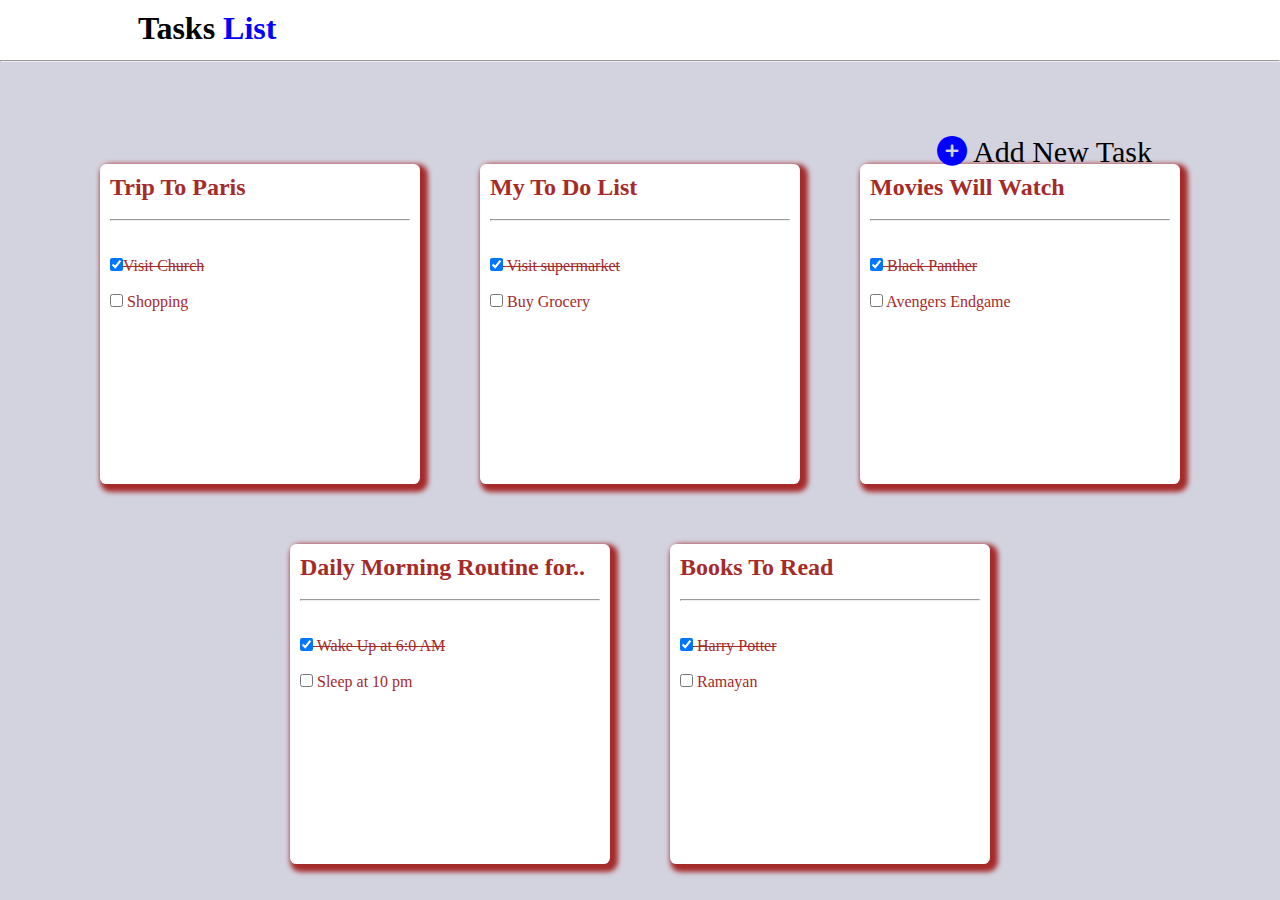
<file: index.html>
<!DOCTYPE html>
<html lang="en">
<head>
    <meta charset="UTF-8">
    <meta http-equiv="X-UA-Compatible" content="IE=edge">
    <meta name="viewport" content="width=device-width, initial-scale=1.0">
    <link rel="stylesheet" href="./mystyle.css">
    <!-- <link rel="stylesheet" href="./phoneStyle.css"> -->
    <link rel="stylesheet" href="https://cdnjs.cloudflare.com/ajax/libs/font-awesome/6.3.0/css/all.min.css">
    <title>Document</title>
</head>

<body>
      <div class="plus">
        <a class="plus1" href="./index1.html"><i class="fa-sharp fa-solid fa-circle-plus"></i></a>
   
        <a class="plus2" href="./index1.html" type="icon">Add New Task</a>

    
    </div> 
    
    <div class="start">
        <h1 class="start1">Tasks <span class="start2">List</span></h1>
    </div>
    <div class="start3">
        <hr>
    </div>
    <br>
    <br>
    <br>
    <br>
    
    <div class="parent">
     <a class="child2" href="./index2.html">
        <div class="child">
            <h2>Trip To Paris</h2>
            <br>
            <hr>
            <br>
            <br>
            <input type="checkbox" name="checkbox" value="1"checked><span class="child1">Visit Church</span>  
            <br>
            <br>
            <input type="checkbox" name="checkbox" value="ckeckbox"> Shopping
        </div>
    </a>
        <div class="child">
            <h2>My To Do List</h2>
            <br>
            <hr>
            <br>
            <br>
            <input type="checkbox" name="checkbox" value="1"checked><span class="child1"> Visit supermarket</span>
            <br>
            <br>
            <input type="checkbox" name="checkbox" value="ckeckbox"> Buy Grocery
        </div>
        <div class="child">
            <h2>Movies Will Watch</h2>
            <br>
            <hr>
            <br>
            <br>
            <input type="checkbox" name="checkbox" value="1"checked><span class="child1"> Black Panther</span>
            <br>
            <br>
            <input type="checkbox" name="checkbox" value="ckeckbox"> Avengers Endgame
        </div>
         <div class="child">
            <h2>Daily Morning Routine for..</h2>
            <br>
            <hr>
            <br>
            <br>
            <input type="checkbox" name="checkbox" value="1"checked><span class="child1"> Wake Up at 6:0 AM</span>
            <br>
            <br>
            <input type="checkbox" name="checkbox" value="ckeckbox"> Sleep at 10 pm
        </div>
        <div class="child">
            <h2>Books To Read</h2>
            <br>
            <hr>
            <br>
            <br>
            <input type="checkbox" name="checkbox" value="1"checked><span class="child1"> Harry Potter</span>
            <br>
            <br>
            <input type="checkbox" name="checkbox" value="ckeckbox"> Ramayan
        </div>


    </div>
   
</body>
</html>
</file>
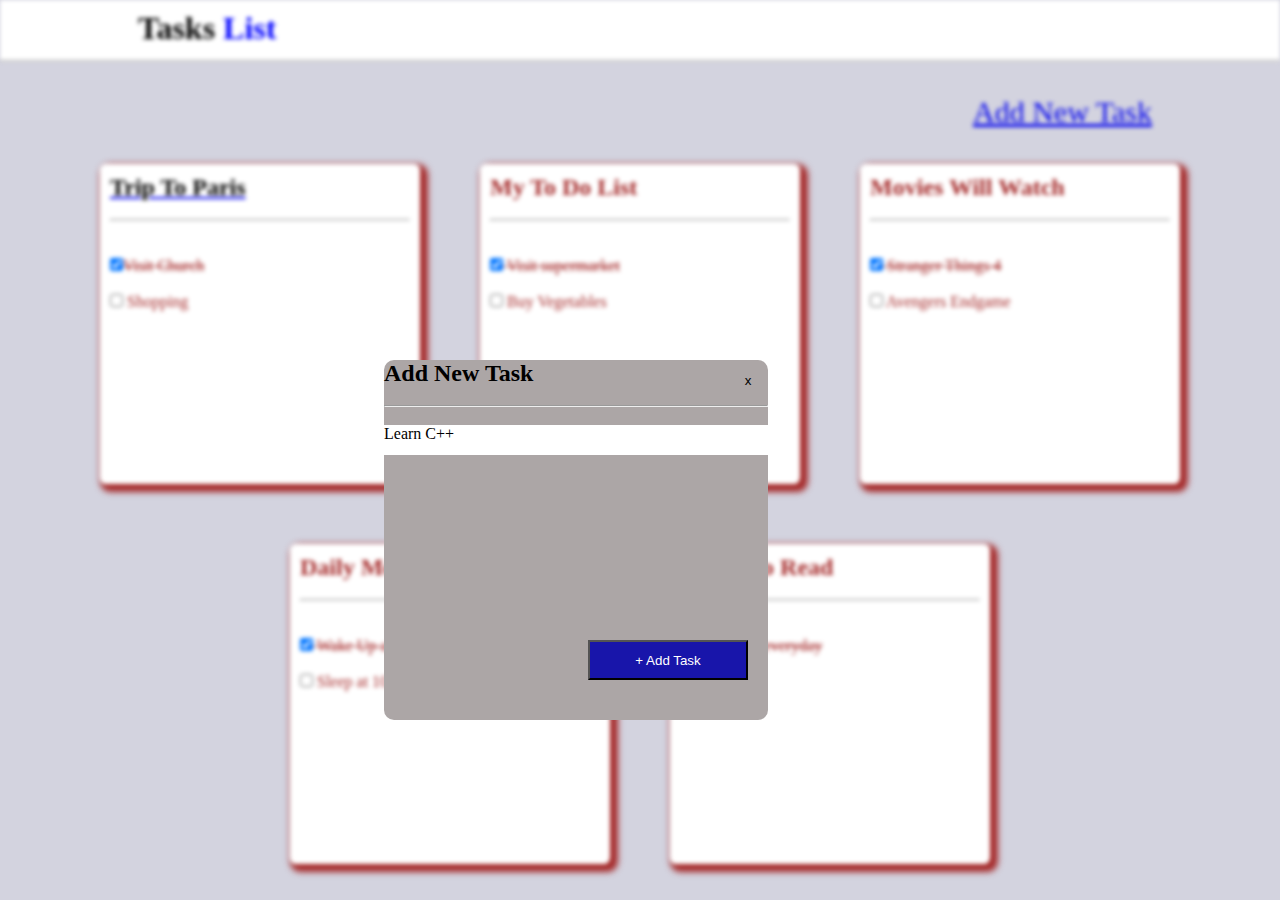
<file: index1.html>
<!DOCTYPE html>
<html lang="en">
<head>
    <meta charset="UTF-8">
    <meta http-equiv="X-UA-Compatible" content="IE=edge">
    <meta name="viewport" content="width=device-width, initial-scale=1.0">
    <link rel="stylesheet" href="./mystyle.css">
    <title>Document</title>
</head>
<body>
  <div class="blur">
    
      <div class="plus">
        <a href="./index1.html">
        <i class="fa-sharp fa-solid fa-circle-plus"></i></a>
        <a href="./index1.html" type="icon">Add New Task</a>
    </div> 
    
    <div class="start">
        <h1 class="start1">Tasks <span class="start2">List</span></h1>
    </div>
    <div class="start3">
        <hr>
    </div>
    <br>
    <br>
    <br>
    <br>
    
    <div class="parent">

        <div class="child">
            <a href="./index1.html">
             <h2> <span class="child2">Trip To Paris</span></h2>
             </a>
            <br>
            <hr>
            <br>
            <br>
            <input type="checkbox" name="checkbox" value="1"checked><span class="child1">Visit Church</span>  
            <br>
            <br>
            <input type="checkbox" name="checkbox" value="ckeckbox"> Shopping
        </div>
        <div class="child">
            <h2>My To Do List</h2>
            <br>
            <hr>
            <br>
            <br>
            <input type="checkbox" name="checkbox" value="1"checked><span class="child1"> Visit supermarket</span>
            <br>
            <br>
            <input type="checkbox" name="checkbox" value="ckeckbox"> Buy Vegetables
        </div>
        <div class="child">
            <h2>Movies Will Watch</h2>
            <br>
            <hr>
            <br>
            <br>
            <input type="checkbox" name="checkbox" value="1"checked><span class="child1"> Stranger Things 4</span>
            <br>
            <br>
            <input type="checkbox" name="checkbox" value="ckeckbox"> Avengers Endgame
        </div>
         <div class="child">
            <h2>Daily Morning Routine for..</h2>
            <br>
            <hr>
            <br>
            <br>
            <input type="checkbox" name="checkbox" value="1"checked><span class="child1"> Wake Up at 6:0 AM</span>
            <br>
            <br>
            <input type="checkbox" name="checkbox" value="ckeckbox"> Sleep at 10 pm
        </div>
        <div class="child">
            <h2>Books To Read</h2>
            <br>
            <hr>
            <br>
            <br>
            <input type="checkbox" name="checkbox" value="1"checked><span class="child1"> Design of everyday</span>
            <br>
            <br>
            <input type="checkbox" name="checkbox" value="ckeckbox"> Alchimist
        </div>


    </div>
   

  </div>
    <form action="">
 <div class="divc">
    <div>
      <h2>Add New Task</h2>
    </div>
    <br>
    <hr>
    <br>
    <div class="divc1">
       <p>Learn C++</p>
    </div>
    <br>
    <br>
     <div >
       <a href="./index3.html">
        <button type="button" class="divc2"> + Add Task</button>
      </a>
     </div>
     <br>
     <br>
     <div>
      <a href="./index.html">
        <button type="button" class="divc3">x</button>
      </a>
     </div>
 </div> 
</form>
</body>
</html>
</file>
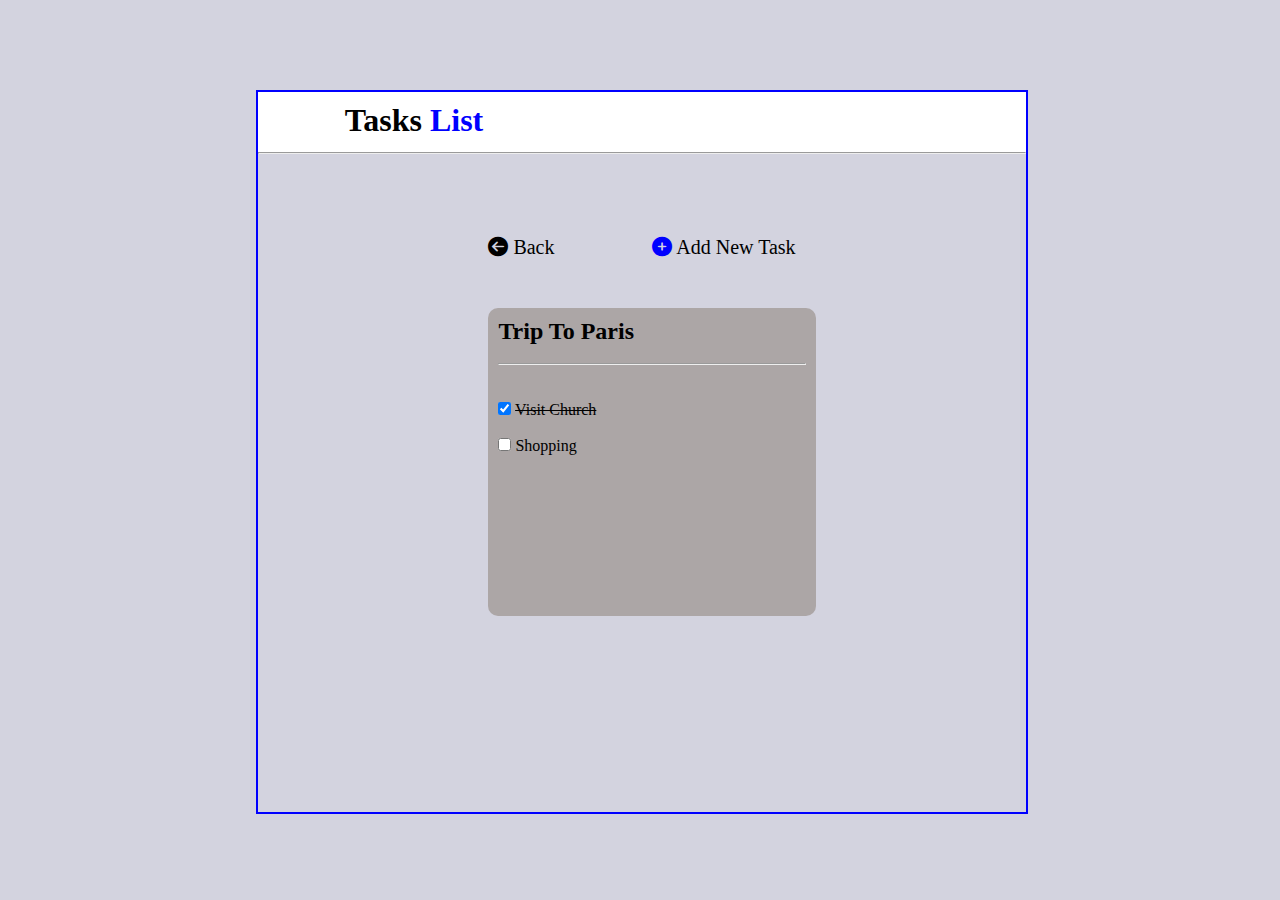
<file: index2.html>
<!DOCTYPE html>
<html lang="en">
<head>
    <meta charset="UTF-8">
    <meta http-equiv="X-UA-Compatible" content="IE=edge">
    <meta name="viewport" content="width=device-width, initial-scale=1.0">
    <link rel="stylesheet" href="./mystyle.css">
    <link rel="stylesheet" href="https://cdnjs.cloudflare.com/ajax/libs/font-awesome/6.3.0/css/all.min.css">  
    
    <title>Document</title>
</head>

<body>

  <div class="trip1">
    <div class="back">
      <a class="plus3" href="./index.html">  <i class="fa-solid fa-circle-arrow-left"></i> Back</a>
    </div>
    <div class="add">
      <a class="plus1" href="./index1.html"><i class="fa-sharp fa-solid fa-circle-plus"></i></a>
      <a class="plus2" href="./index3.html" type="icon">Add New Task</a>
    </div>
    <div class="trip2">
      <h1 class="start1">Tasks <span class="start2"> List</span></h1>
    </div>
    <hr>
    <br>
    <br>
      <div class="trip3">
        <h2>Trip To Paris</h2>
        <br>
        <hr>
        <br>
        <br>
        <input type="checkbox" name="checkbox" value="1"checked> <span class="child1"> Visit Church </span>
        <br>
        <br>
        <input type="checkbox" name="checkbox" value="ckeckbox"> Shopping
      </div> 
  </div> 
</body>

</html>
</file>
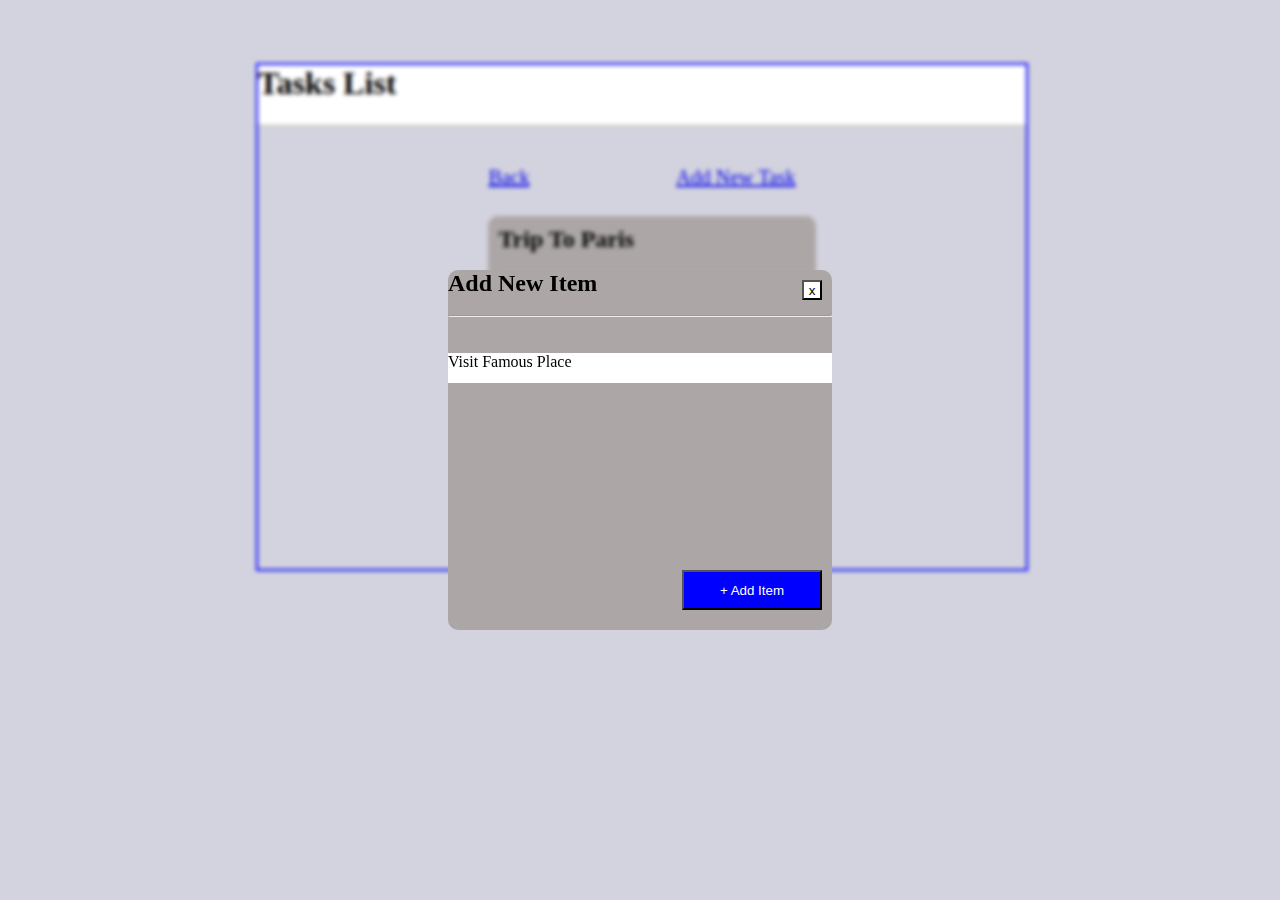
<file: index3.html>
<!DOCTYPE html>
<html lang="en">
<head>
    <meta charset="UTF-8">
    <meta http-equiv="X-UA-Compatible" content="IE=edge">
    <meta name="viewport" content="width=device-width, initial-scale=1.0">
    <link rel="stylesheet" href="./mystyle.css">
    <title>Document</title>
</head>
<body>
   <div class="blur">
      <div class="trip1">
         <div class="back">
           
           <a href="./index.html">  <i class="fa-solid fa-circle-arrow-left"></i> Back</a>
         </div>
         <div class="add">
           
           <a href="./index3.html">  <i class="fa-sharp fa-solid fa-circle-plus"></i> Add New Task</a>
         </div>
         <div >
           <h1 class="trip2">Tasks List</h1>
         </div>
         <hr>
         <br>
         <br>
             <div class="trip3">
             <h2 class="">Trip To Paris</h2>
             <br>
             <hr>
             <br>
             <br>
             <input type="checkbox" name="checkbox" value="1"checked> Visit Church 
             <br>
             <br>
             <input type="checkbox" name="checkbox" value="ckeckbox"> Shopping
           </div> 
       </div> 
   </div>
      
    <div class="item">
         <div>
            <h2>Add New Item</h2>
         </div>
         <br>
         <hr>
         <br>
         <br>
         <div class="item1">
            <p>Visit Famous Place</p>
         </div>
         <div >
            <button type="button" name="add item" value="item" class="item2">+ Add Item </button>
         </div>
         <div >
            <a href="./index.html">
            <button type="button" name="back" value="back" class="item3" >x</button>
            </a>
         </div>
    </div>
</body>
</html>
</file>
<file: mystyle.css>
*{
    padding: 0;
    margin: 0;
 }

 body
 {
   /* border: 1px solid; */
   background-color: rgb(211, 211, 223);
   height: 900px;

}

.plus
{
  color: rgb(0, 0, 255);
  font-size: 30px;
  position: absolute;
  top: 15%;
  right: 10%;
}

.plus1
{
  text-decoration: none;
  color: rgb(0, 0, 255);

}

.plus2{
  text-decoration: none;  
  color: black;
}

.plus3{
  text-decoration: none; 
  color: black;
}

.start
{
    border: 1px;
    background-color: white;
    height: 60px;
    text-align: center;
    
}

.start1
{
  position: absolute;
  left: 10%;
  padding: 10px;
}

.start2
{
  color: rgb(0, 0, 255);
}

.start3
{
  text-shadow: 10px 10px 10px 12px grey;
}

.parent
{
     display: flex; 
     flex-wrap: wrap; 
    justify-content: center;
    
}

.child
{
  color: brown;
  border: 0px solid;
  background-color: white;
  border-radius: 2%;
  justify-content: center;
  box-shadow:-10px -3px 10px ;
  box-shadow: 4px 4px 5px 4px;
  padding: 10px;
  height: 300px;
  width: 300px; 
  margin: 30px; 
}

.child:hover
{
    background-color: rgb(172, 166, 166);
    box-shadow: -3px -3px 10px;
    box-shadow: 3px 3px 10px;
}

.child1
{
  text-decoration: line-through;
}

.child2
{
  text-decoration: none;
  color: black; 
}

.divc
{
  border: 1px;
  background-color: rgb(172, 166, 166);
  border-radius: 10px;
  width: 30%;
  height: 40%;
  position: absolute;
  top: 40%;
  left: 30%;
}

.divc1
{
  border: 1px;
  background-color: white;
  height: 30px;
  width: 100%;
}

.divc2
{
  color: white;
  background-color: rgb(24, 21, 170);
  height: 40px;
  width: 160px;
  position: absolute;
  bottom: 40px;
  right: 20px;

}

.divc3
{
  background-color: rgb(172, 166, 166);
  border: 0;
  height: 20px;
  width: 20px;
  position: absolute;
  top: 10px;
  right: 10px;
}

.trip1{
 border: 2px solid blue;
 height: 80%;
 width: 60%;
 position: absolute;
 left: 20%;
 top: 10%;
 }

 .trip2
 {
  background-color: white;
  border: 1px;
  height: 60px;

}

.trip22
{
  position: absolute;
  left: 20%; 
} 

.trip3
{
  border: 1px;
  background-color: rgb(172, 166, 166);
  border-radius: 10px;
  padding: 10px; 
  width: 40%;
  height: 40%;
  position: absolute; 
  left: 30%;
  top: 30%;
}

.back
{
  position: absolute;
  top: 20%;
  left: 30%;
  font-size: 20px;
}

.add
{
  position: absolute;
  top: 20%;
  right: 30%;
  font-size: 20px;
  color: rgb(0, 0, 255);
}

.item
{
  border: 1px;
  background-color: rgb(172, 166, 166);
  border-radius: 10px;
  width: 30%;
  height: 40%;
  position: absolute;
  top: 30%;
  left: 35%;
}

.item1
{
  border: 1px;
  background-color: white;
  height: 30px;
  width: 100%; 
}

.item2
{
  color: white;
  background-color:  rgb(0, 0, 255);
  height: 40px;
  width: 140px;
  position: absolute;
  bottom: 20px;
  right: 10px;
}

.item3
{
  background-color: white;
  height: 20px;
  width: 20px;
  position: absolute;
  top: 10px;
  right: 10px;

}

.blur
{
  filter: blur(2px);
  height: 70%;
  width: 100%;
}


@media screen and (max-width: 500px) and (min-width: 200px){
  .divc{
    width: 200px;
    height: 200px;
    position: absolute;
    top: 40%;
    left: 10%;
  }
  .plus{
    justify-content: center;
    position: absolute;
  top: 15%;
  left: 45%;
  }
  .plus2{
    display: none;
  }
  .trip1 {
    height: 80%;
    width: 90%;
    position: absolute;
    left: 3%;
}
  .trip3{
  width: 60%;
  height: 40%;
  position: absolute;
  left: 20%;
  top: 40%;
}
.item {
  width: 80%;
  height: 40%;
  position: absolute;
  top: 30%;
  left: 10%;
}
.child{
  padding: 10px;
    height: 200px;
    width: 200px;
    margin: 10px;
}
}
@media screen and (max-width: 1200px) and (min-width: 510px){
.pius{
  margin-bottom: 30px;
}
.divc{
  width: 500px;
  height: 400px;
  position: absolute;
  top: 40%;
  left: 20%;
}
.trip1{
  width: 90%;
  position: absolute;
  left: 5%;
  top: 10%;
}
.trip3{
  width: 80%;
    height: 40%;
    position: absolute;
    left: 10%;
    top: 30%;
}
.item{
  width: 60%;
  height: 40%;
  position: absolute;
  top: 30%;
  left: 15%;
}
}
</file>
